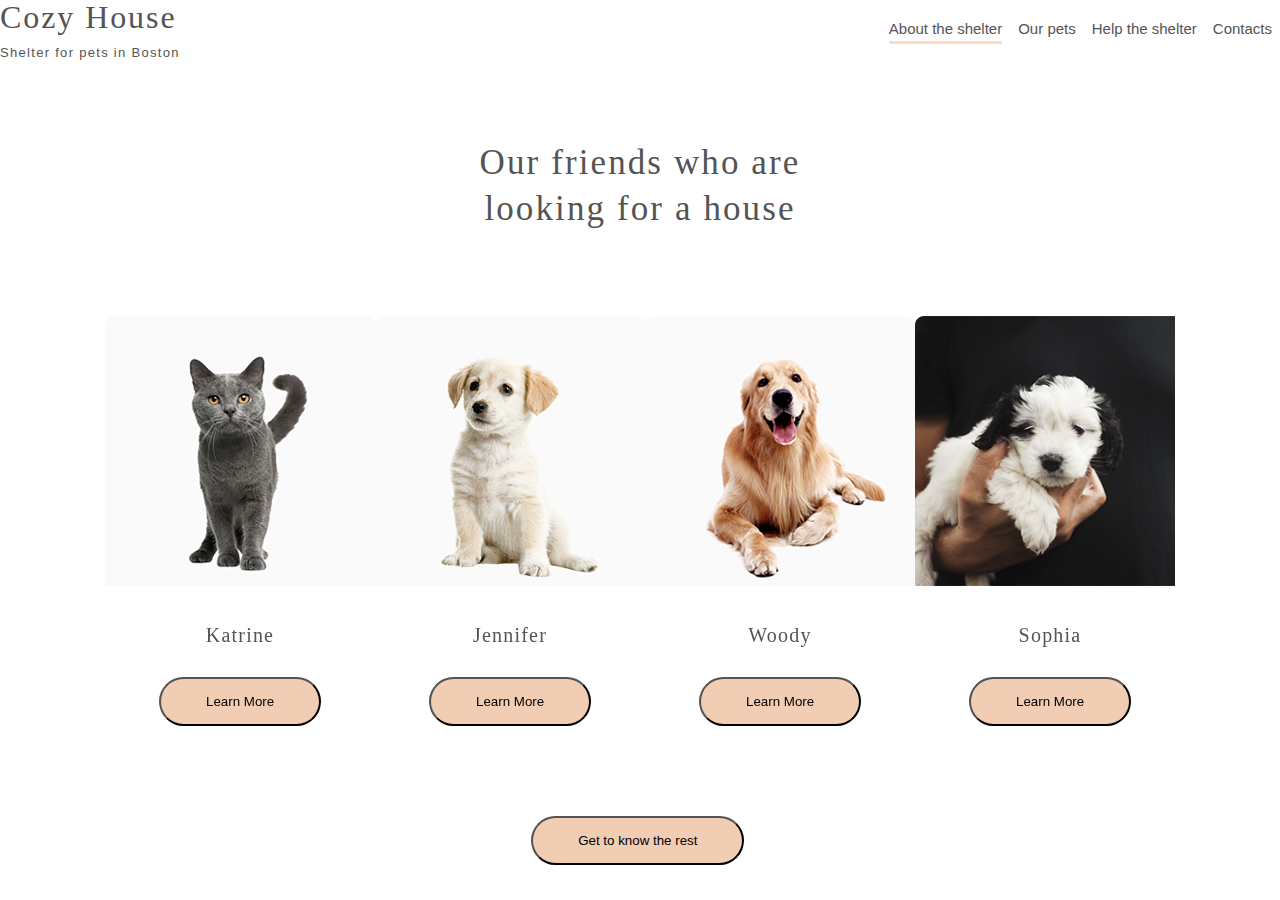
<file: assets/pages/pets/index.html>
<!DOCTYPE html>
<html lang="en">
  <head>
    <meta charset="UTF-8" />
    <meta http-equiv="X-UA-Compatible" content="IE=edge" />
    <meta name="viewport" content="width=device-width, initial-scale=1.0" />
    <link rel="stylesheet" href="./style2.css" />
    <link
      rel="stylesheet"
      href="https://unpkg.com/swiper/swiper-bundle.min.css"
    />
    <title>Our pets</title>
  </head>
  <body>
    <header class="header">
      <nav id="navbar">
        <div>
          <h1 class="logo">Cozy House</h1>
          <p>Shelter for pets in Boston</p>
        </div>
        <ul>
          <li><a class="current">About the shelter</a></li>
          <li><a href="#">Our pets</a></li>
          <li><a href="#shelter">Help the shelter</a></li>
          <li><a href="#footer-a">Contacts</a></li>
        </ul>
      </nav>
    </header>

    <section class="about-friends">
      <div class="section-header">
        <h3>Our friends who are looking for a house</h3>
      </div>
      <div class=" swiper mySwiper container">
        <div class="swiper-wrapper content">
          <div class="swiper-slide card ">
                <div class="wrapper-friends">
						<div class="column1">
						  <img src="/assets/fonts/icons/images/pets-katrine.png" alt="" />
						  <p>Katrine</p>
						  <button class="friends-button">Learn More</button>
						</div>
						<div class="column2">
						  <img src="/assets/fonts/icons/images/pets-jennifer.png" alt="" />
						  <p>Jennifer</p>
						  <button class="friends-button">Learn More</button>
						</div>
						<div class="column3">
						  <img src="/assets/fonts/icons/images/pets-woody.png" alt="" />
						  <p>Woody</p>
						  <button class="friends-button">Learn More</button>
						</div>
						<div class="column4">
						  <img src="/assets/fonts/icons/images/pets-katrine (2).png" alt="" />
						  <p>Sophia</p>
						  <button class="friends-button">Learn More</button>
						</div>
					
					 </div> 
                </div>
              </div>
            </div>
          </div>
        </div>
      </div>

      <button class="end-button">Get to know the rest</button>

      <div class="swiper-button-next"></div>
      <div class="swiper-button-prev"></div>
      <div class="swiper-pagination"></div>
    </section>

    <!-- Swiper JS -->
    <script src="https://unpkg.com/swiper/swiper-bundle.min.js"></script>

    <!-- Initialize Swiper -->
    <script>
      var swiper = new Swiper('.mySwiper', {
        slidesPerView: 3,
        spaceBetween: 30,
        slidesPerGroup: 3,
        loop: true,
        loopFillGroupWithBlank: true,
        pagination: {
          el: '.swiper-pagination',
          clickable: true,
        },
        navigation: {
          nextEl: '.swiper-button-next',
          prevEl: '.swiper-button-prev',
        },
      });
    </script>
  </body>
</html>
</file>
<file: assets/pages/pets/style2.css>
/* Reset */
* {
  margin: 0;
  padding: 0;
  box-sizing: border-box;
}

:root {
  --primary-color: #f1cdb3;
}

/* Main Styling */
html,
body {
  font-family: Georgia, 'Times New Roman', Times, serif;
  line-height: 1.7;
  max-width: 1280px;
  width: 100%;
  margin: 0 auto;
  scroll-behavior: smooth;
}

.swiper {
  width: 1070px;
}

#navbar {
  color: #ffffff;
  overflow: auto;
  display: flex;
  align-items: center;
  justify-content: space-between;
}

#navbar h1 {
  font-family: 'Georgia' sans-serif;
  font-style: normal;
  color: #545454;
  font-size: 32px;
  font-weight: 400;
  line-height: 110%;
  padding-bottom: 10px;
  display: flex;
  align-items: center;
  letter-spacing: 0.06em;
}

#navbar p {
  font-family: 'Arial';
  font-style: normal;
  font-weight: 400;
  font-size: 13px;
  line-height: 15px;
  display: flex;
  align-items: center;
  letter-spacing: 0.1em;
  color: #545454;
}

#navbar ul {
  list-style: none;
  display: flex;
  color: #545454;
}

#navbar ul li {
  margin: 0 8px;
}

#navbar ul li a {
  display: block;
  text-align: center;
  font-family: 'Arial';
  font-style: normal;
  font-weight: 400;
  font-size: 15px;
  line-height: 160%;
  color: #545454;
  text-decoration: none;
}

#navbar ul li a.current {
  border-bottom: #fddcc4 3px solid;
}

.section-header {
  margin-top: 80px;
  display: flex;
  justify-content: center;
}

.section-header h3 {
  width: 400px;
  margin: 0 auto;
  font-family: 'Georgia' sans-serif;
  font-style: normal;
  font-weight: 400;
  font-size: 35px;
  line-height: 130%;
  display: flex;
  align-items: center;
  text-align: center;
  letter-spacing: 0.06em;
  color: #545454;
}

.wrapper-friends {
  display: flex;
  justify-content: space-between;
  margin-top: 85px;
}

.wrapper-friends p {
  font-family: 'Georgia' sans-serif;
  font-style: normal;
  font-weight: 400;
  font-size: 20px;
  line-height: 23px;
  display: flex;
  justify-content: center;
  align-items: center;
  text-align: center;
  letter-spacing: 0.06em;
  color: #545454;
  padding-top: 30px;
}

.friends-button {
  display: flex;
  justify-content: space-between;
  align-items: center;
  text-align: center;
  background: var(--primary-color);
  padding: 15px 45px;
  margin-top: 30px;
  margin-left: 20%;
  border-radius: 100px;
}

.end-button {
  margin-top: 90px;
  margin-left: 41.5%;
  display: flex;
  justify-content: center;
  text-align: center;
  align-items: center;
  padding: 15px 45px;
  background: #f1cdb3;
  border-radius: 100px;
}
</file>
